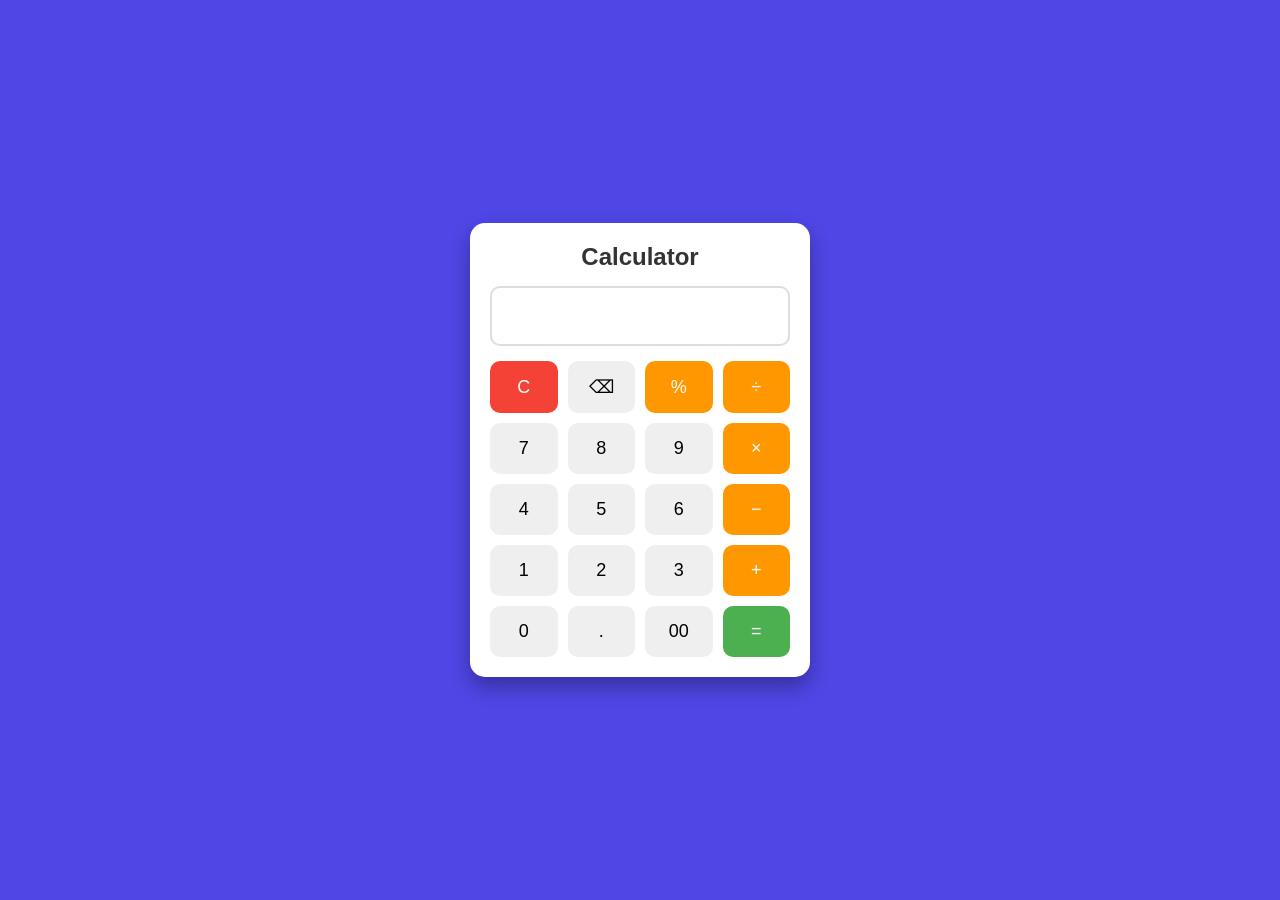
<file: index (1).html>
<!DOCTYPE html>
<html lang="en">
<head>
    <meta charset="UTF-8">
    <meta name="viewport" content="width=device-width, initial-scale=1.0">
    <title>Simple Calculator</title>

    <style>
        *{
            margin:0;
            padding:0;
            box-sizing:border-box;
            font-family:Arial, sans-serif;
        }

        body{
            background:#4f46e5;
            display:flex;
            justify-content:center;
            align-items:center;
            height:100vh;
        }

        .calculator{
            background:white;
            padding:20px;
            border-radius:15px;
            width:340px;
            box-shadow:0 10px 20px rgba(0,0,0,.3);
        }

        h2{
            text-align:center;
            margin-bottom:15px;
            color:#333;
        }

        #display{
            width:100%;
            height:60px;
            font-size:28px;
            text-align:right;
            padding:10px;
            margin-bottom:15px;
            border:2px solid #ddd;
            border-radius:10px;
        }

        .buttons{
            display:grid;
            grid-template-columns:repeat(4,1fr);
            gap:10px;
        }

        button{
            padding:15px;
            font-size:18px;
            border:none;
            border-radius:10px;
            cursor:pointer;
            transition:.2s;
        }

        button:hover{
            transform:scale(1.05);
        }

        .operator{
            background:#ff9800;
            color:white;
        }

        .equal{
            background:#4caf50;
            color:white;
        }

        .clear{
            background:#f44336;
            color:white;
        }
    </style>
</head>

<body>

<div class="calculator">

    <h2>Calculator</h2>

    <input
        type="text"
        id="display"
        readonly
    >

    <div class="buttons">

        <button class="clear" onclick="clearDisplay()">C</button>
        <button onclick="deleteLast()">⌫</button>
        <button class="operator" onclick="addValue('%')">%</button>
        <button class="operator" onclick="addValue('/')">÷</button>

        <button onclick="addValue('7')">7</button>
        <button onclick="addValue('8')">8</button>
        <button onclick="addValue('9')">9</button>
        <button class="operator" onclick="addValue('*')">×</button>

        <button onclick="addValue('4')">4</button>
        <button onclick="addValue('5')">5</button>
        <button onclick="addValue('6')">6</button>
        <button class="operator" onclick="addValue('-')">−</button>

        <button onclick="addValue('1')">1</button>
        <button onclick="addValue('2')">2</button>
        <button onclick="addValue('3')">3</button>
        <button class="operator" onclick="addValue('+')">+</button>

        <button onclick="addValue('0')">0</button>
        <button onclick="addValue('.')">.</button>
        <button onclick="addValue('00')">00</button>
        <button class="equal" onclick="calculate()">=</button>

    </div>

</div>

<script>

const display = document.getElementById("display");

function addValue(value){
    display.value += value;
}

function clearDisplay(){
    display.value = "";
}

function deleteLast(){
    display.value = display.value.slice(0,-1);
}

function calculate(){

    try{
        display.value = eval(display.value);
    }
        catch(error){
        display.value = "Error";
    }
}

document.addEventListener("keydown", function(event){

    if("0123456789+-*/.%".includes(event.key)){
        addValue(event.key);
    }
    else if(event.key === "Enter"){
        calculate();
    }
    else if(event.key === "Backspace"){
        deleteLast();
    }
    else if(event.key === "Escape"){
        clearDisplay();
    }

});

</script>

</body>
</html>
</file>
